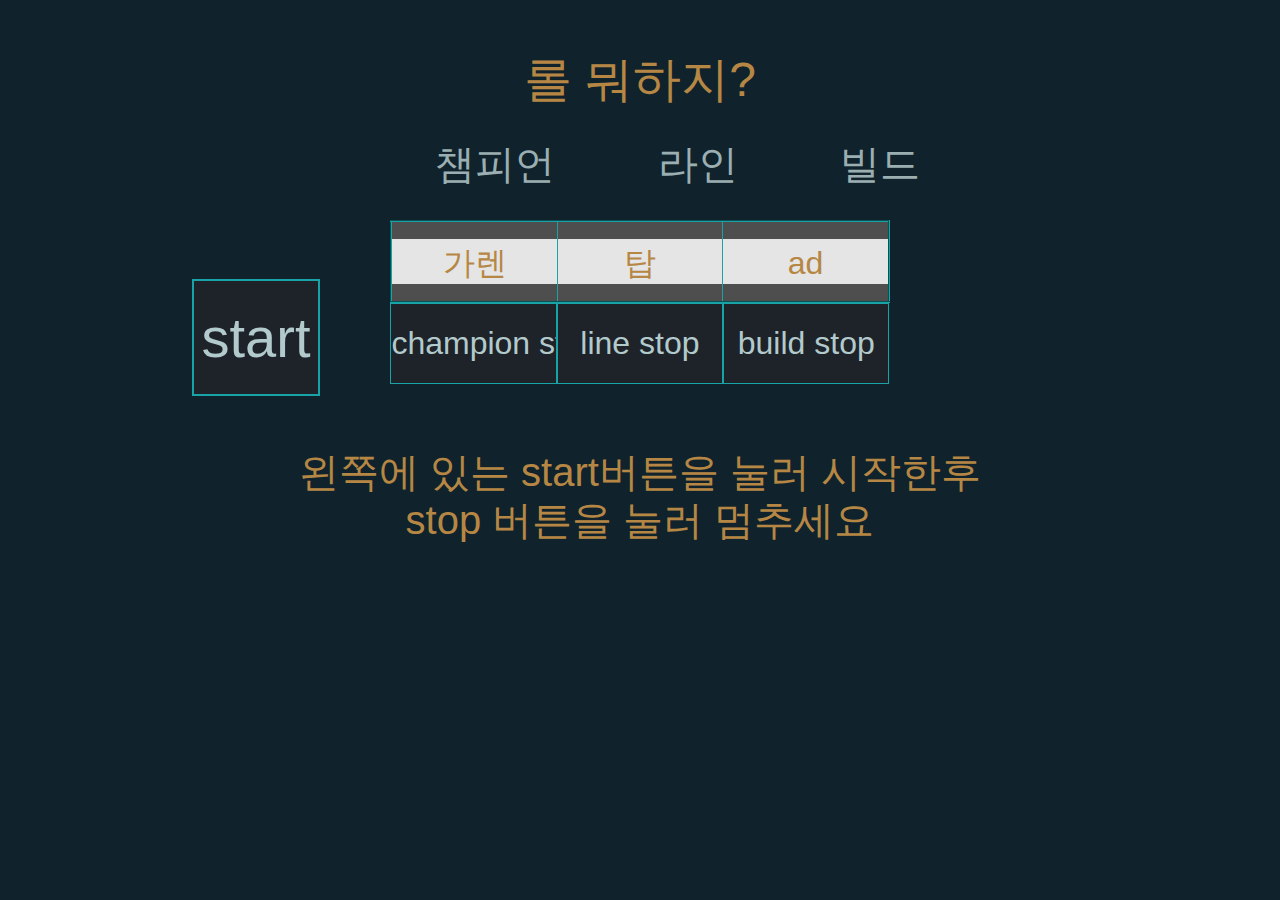
<file: index.html>
<!DOCTYPE html>
<html lang="en">
<head>
    <meta charset="UTF-8">
    <meta name="롤 뭐하지?" content="width=device-width, initial-scale=1.0">
    <meta property="og:title" content="롤 뭐하지?">
    <title>롤 뭐하지?</title>
    <script src="https://cdnjs.cloudflare.com/ajax/libs/jquery/3.4.1/jquery.js"></script>
    <script src="slot.js"></script>
    <link rel="stylesheet" href="https://stackpath.bootstrapcdn.com/bootstrap/4.4.1/css/bootstrap.min.css" integrity="sha384-Vkoo8x4CGsO3+Hhxv8T/Q5PaXtkKtu6ug5TOeNV6gBiFeWPGFN9MuhOf23Q9Ifjh" crossorigin="anonymous">
    <link rel="stylesheet" href="slot.css">
</head>
<body>
    <h1 id="title">롤 뭐하지?</h1>
    <div class="name">
        <p id="name-champion">챔피언</p>
        <p id="name-line">라인</p>
        <p id="name-build">빌드</p>
    </div>
    <table border="2" align="center">
        <tbody>
            <tr>
                <td class="td" class="제한"> 
                    <div class="통제">
                        <ul id="champion" class="rolling">
                        <li>가렌</li>
                        <li>갈리오</li>
                        <li>갱플랭크</li>
                        <li>그라가스</li>
                        <li>그레이브즈</li>
                        <li>나르</li>
                        <li>나미</li>
                        <li>나서스</li>
                        <li>노틸러스</li>
                        <li>녹턴</li>
                        <li>누누와 월럼프</li>
                        <li>니달리</li>
                        <li>니코</li>
                        <li>다리우스</li>
                        <li>다이애나</li>
                        <li>드레이븐</li>
                        <li>라이즈</li>
                        <li>라칸</li>
                        <li>람머스</li>
                        <li>럭스</li>
                        <li>럼블</li>
                        <li>레넥톤</li>
                        <li>레오나</li>
                        <li>렉사이</li>
                        <li>렝가</li>
                        <li>루시안</li>
                        <li>룰루</li>
                        <li>르블랑</li>
                        <li>리신</li>
                        <li>리븐</li>
                        <li>리산드라</li>
                        <li>마스터 이</li>
                        <li>마오카이</li>
                        <li>말자하</li>
                        <li>말파이트</li>
                        <li>모데카이저</li>
                        <li>모르가나</li>
                        <li>문도 박사</li>
                        <li>미스 포츈</li>
                        <li>바드</li>
                        <li>바루스</li>
                        <li>바이</li>
                        <li>베이가</li>
                        <li>베인</li>
                        <li>벨코즈</li>
                        <li>볼리베어</li>
                        <li>브라움</li>
                        <li>브랜드</li>
                        <li>블라디미르</li>
                        <li>블리츠크랭크</li>
                        <li>빅토르</li>
                        <li>뽀삐</li>
                        <li>사이온</li>
                        <li>사일러스</li>
                        <li>샤코</li>
                        <li>세나</li>
                        <li>세주아니</li>
                        <li>세트</li>
                        <li>소나</li>
                        <li>소라카</li>
                        <li>쉔</li>
                        <li>쉬바나</li>
                        <li>스웨인</li>
                        <li>스카너</li>
                        <li>시비르</li>
                        <li>신 짜오</li>
                        <li>신드라</li>
                        <li>신지드</li>
                        <li>쓰레쉬</li>
                        <li>아리</li>
                        <li>아무무</li>
                        <li>아우렐리온 솔</li>
                        <li>아이번</li>
                        <li>아지르</li>
                        <li>아칼리</li>
                        <li>아트록스</li>
                        <li>아펠리오스</li>
                        <li>알리스타</li>
                        <li>애니</li>
                        <li>애니비아</li>
                        <li>애쉬</li>
                        <li>야스오</li>
                        <li>에코</li>
                        <li>앨리스</li>
                        <li>오공</li>
                        <li>오른</li>
                        <li>오리아나</li>
                        <li>울라프</li>
                        <li>요릭</li>
                        <li>우디르</li>
                        <li>우르곳</li>
                        <li>워윅</li>
                        <li>유미</li>
                        <li>이렐리아</li>
                        <li>이블린</li>
                        <li>이즈리얼</li>
                        <li>일라오이</li>
                        <li>자르반 4세</li>
                        <li>자야</li>
                        <li>자이라</li>
                        <li>자크</li>
                        <li>잔나</li>
                        <li>잭스</li>
                        <li>제드</li>
                        <li>제라스</li>
                        <li>제이스</li>
                        <li>조이</li>
                        <li>직스</li>
                        <li>진</li>
                        <li>질리언</li>
                        <li>징크스</li>
                        <li>초가스</li>
                        <li>카르마</li>
                        <li>카밀</li>
                        <li>카사딘</li>
                        <li>카서스</li>
                        <li>카시오페아</li>
                        <li>카이사</li>
                        <li>카직스</li>
                        <li>카타리나</li>
                        <li>칼리스타</li>
                        <li>케넨</li>
                        <li>케이틀린</li>
                        <li>케인</li>
                        <li>케일</li>
                        <li>코그모</li>
                        <li>코르키</li>
                        <li>퀸</li>
                        <li>클레드</li>
                        <li>키아나</li>
                        <li>킨드레드</li>
                        <li>타릭</li>
                        <li>탈론</li>
                        <li>탈리야</li>
                        <li>탐 켄치</li>
                        <li>트런들</li>
                        <li>트리스타나</li>
                        <li>트린다미어</li>
                        <li>트위스티드 페</li>
                        <li>트위치</li>
                        <li>티모</li>
                        <li>파이크</li>
                        <li>판테온</li>
                        <li>피들스틱</li>
                        <li>피오라</li>
                        <li>피즈</li>
                        <li>하이머딩거</li>
                        <li>헤카림</li>
                        <li>가렌</li>
                        </ul>
                    </div>
                </td>
                <td class="td" class="제한">
                    <div class="통제">
                        <ul id="line" class="rolling">
                            <li>탑</li>
                            <li>정글</li>
                            <li>미드</li>
                            <li>원딜</li>
                            <li>서폿</li>
                            <li>탑</li>
                        </ul>
                    </div>
                </td>
                <td class="td" class="제한">
                    <div class="통제">
                        <ul id="build" class="rolling">
                            <li>ad</li>
                            <li>ap</li>
                            <li>탱커</li>
                            <li>딜탱</li>
                            <li>이속</li>
                            <li>ad</li>
                        </ul>
                    </div>  
                </td>
            </tr>
        </tbody>
    </table>
    <button id="시작" class="">start</button>
    <div class="btn-group">
    <input type="button" value="champion stop" class="start">
    <input type="button" value="line stop" class="넛신"> 
    <input type="button" value="build stop" class="몰라">
    </div>
    <h1 id="멘트">왼쪽에 있는 start버튼을 눌러 시작한후</h1>
    <h1>stop 버튼을 눌러 멈추세요</h1>
</body>
</html>
</file>
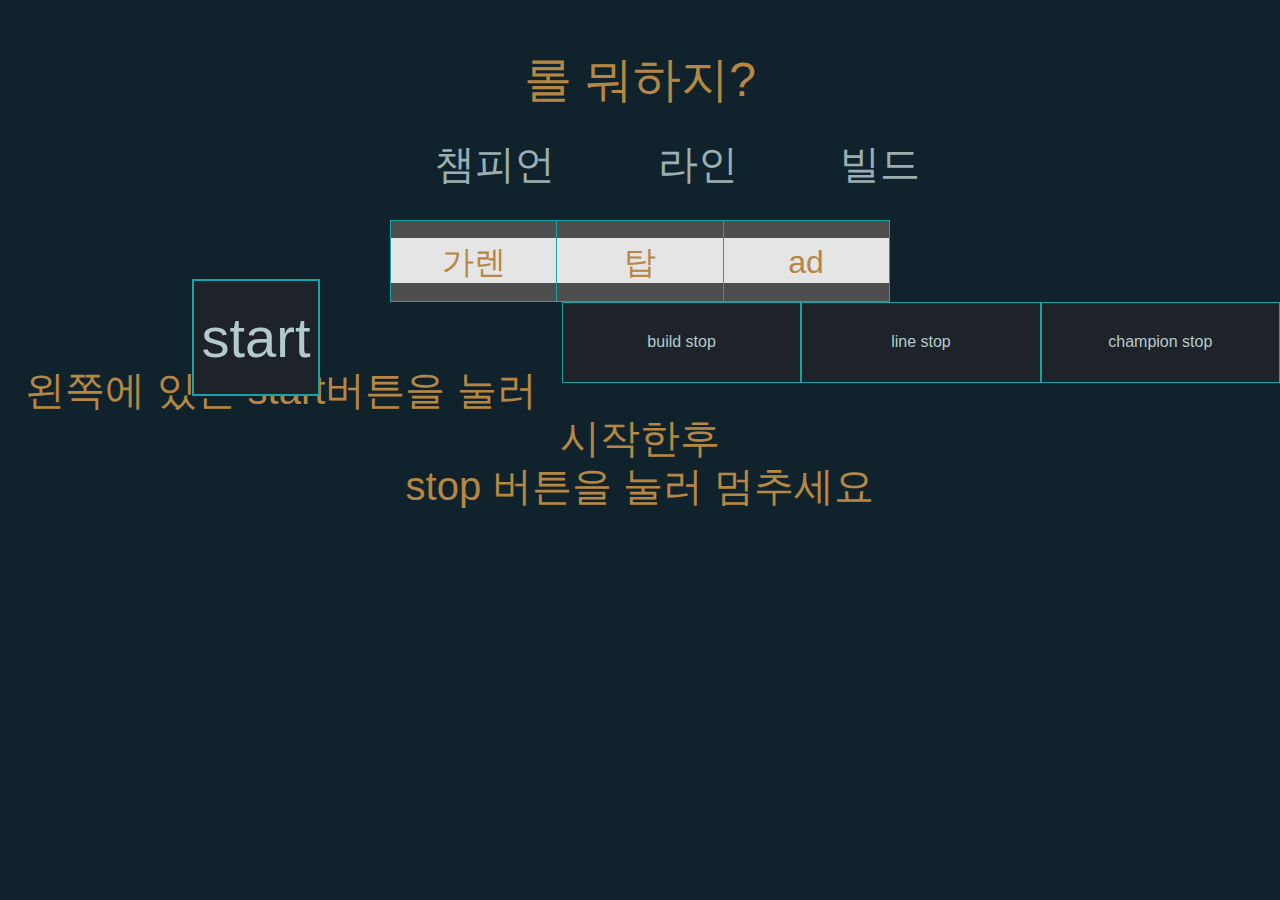
<file: 구라.html>
<!DOCTYPE html>
<html lang="en">
<head>
    <meta charset="UTF-8">
    <meta name="viewport" content="width=device-width, initial-scale=1.0">
    <title>Document</title>
    <script src="https://cdnjs.cloudflare.com/ajax/libs/jquery/3.4.1/jquery.js"></script>
    <script src="slot.js"></script>
    <link rel="stylesheet" href="https://stackpath.bootstrapcdn.com/bootstrap/4.4.1/css/bootstrap.min.css" integrity="sha384-Vkoo8x4CGsO3+Hhxv8T/Q5PaXtkKtu6ug5TOeNV6gBiFeWPGFN9MuhOf23Q9Ifjh" crossorigin="anonymous">
    <link rel="stylesheet" href="slot.css">
</head>
<body>
    <h1 id="title">롤 뭐하지?</h1>
    <div class="name">
        <p id="name-champion">챔피언</p>
        <p id="name-line">라인</p>
        <p id="name-build">빌드</p>
    </div>
    <table border="1" align="center">
        <tbody>
            <tr>
                <td class="td" id="제한"> 
                    <div class="통제">
                        <ul id="champion" class="rolling">
                        <li>가렌</li>
                        <li>갈리오</li>
                        <li>갱플랭크</li>
                        <li>그라가스</li>
                        <li>그레이브즈</li>
                        <li>나르</li>
                        <li>나미</li>
                        <li>나서스</li>
                        <li>노틸러스</li>
                        <li>녹턴</li>
                        <li>누누와 월럼프</li>
                        <li>니달리</li>
                        <li>니코</li>
                        <li>다리우스</li>
                        <li>다이애나</li>
                        <li>드레이븐</li>
                        <li>라이즈</li>
                        <li>라칸</li>
                        <li>람머스</li>
                        <li>럭스</li>
                        <li>럼블</li>
                        <li>레넥톤</li>
                        <li>레오나</li>
                        <li>렉사이</li>
                        <li>렝가</li>
                        <li>루시안</li>
                        <li>룰루</li>
                        <li>르블랑</li>
                        <li>리신</li>
                        <li>리븐</li>
                        <li>리산드라</li>
                        <li>마스터 이</li>
                        <li>마오카이</li>
                        <li>말자하</li>
                        <li>말파이트</li>
                        <li>모데카이저</li>
                        <li>모르가나</li>
                        <li>문도 박사</li>
                        <li>미스 포츈</li>
                        <li>바드</li>
                        <li>바루스</li>
                        <li>바이</li>
                        <li>베이가</li>
                        <li>베인</li>
                        <li>벨코즈</li>
                        <li>볼리베어</li>
                        <li>브라움</li>
                        <li>브랜드</li>
                        <li>블라디미르</li>
                        <li>블리츠크랭크</li>
                        <li>빅토르</li>
                        <li>뽀삐</li>
                        <li>사이온</li>
                        <li>사일러스</li>
                        <li>샤코</li>
                        <li>세나</li>
                        <li>세주아니</li>
                        <li>세트</li>
                        <li>소나</li>
                        <li>소라카</li>
                        <li>쉔</li>
                        <li>쉬바나</li>
                        <li>스웨인</li>
                        <li>스카너</li>
                        <li>시비르</li>
                        <li>신 짜오</li>
                        <li>신드라</li>
                        <li>신지드</li>
                        <li>쓰레쉬</li>
                        <li>아리</li>
                        <li>아무무</li>
                        <li>아우렐리온 솔</li>
                        <li>아이번</li>
                        <li>아지르</li>
                        <li>아칼리</li>
                        <li>아트록스</li>
                        <li>아펠리오스</li>
                        <li>알리스타</li>
                        <li>애니</li>
                        <li>애니비아</li>
                        <li>애쉬</li>
                        <li>야스오</li>
                        <li>에코</li>
                        <li>앨리스</li>
                        <li>오공</li>
                        <li>오른</li>
                        <li>오리아나</li>
                        <li>울라프</li>
                        <li>요릭</li>
                        <li>우디르</li>
                        <li>우르곳</li>
                        <li>워윅</li>
                        <li>유미</li>
                        <li>이렐리아</li>
                        <li>이블린</li>
                        <li>이즈리얼</li>
                        <li>일라오이</li>
                        <li>자르반 4세</li>
                        <li>자야</li>
                        <li>자이라</li>
                        <li>자크</li>
                        <li>잔나</li>
                        <li>잭스</li>
                        <li>제드</li>
                        <li>제라스</li>
                        <li>제이스</li>
                        <li>조이</li>
                        <li>직스</li>
                        <li>진</li>
                        <li>질리언</li>
                        <li>징크스</li>
                        <li>초가스</li>
                        <li>카르마</li>
                        <li>카밀</li>
                        <li>카사딘</li>
                        <li>카서스</li>
                        <li>카시오페아</li>
                        <li>카이사</li>
                        <li>카직스</li>
                        <li>카타리나</li>
                        <li>칼리스타</li>
                        <li>케넨</li>
                        <li>케이틀린</li>
                        <li>케인</li>
                        <li>케일</li>
                        <li>코그모</li>
                        <li>코르키</li>
                        <li>퀸</li>
                        <li>클레드</li>
                        <li>키아나</li>
                        <li>킨드레드</li>
                        <li>타릭</li>
                        <li>탈론</li>
                        <li>탈리야</li>
                        <li>탐 켄치</li>
                        <li>트런들</li>
                        <li>트리스타나</li>
                        <li>트린다미어</li>
                        <li>트위스티드 페</li>
                        <li>트위치</li>
                        <li>티모</li>
                        <li>파이크</li>
                        <li>판테온</li>
                        <li>피들스틱</li>
                        <li>피오라</li>
                        <li>피즈</li>
                        <li>하이머딩거</li>
                        <li>헤카림</li>
                        <li>가렌</li>
                        </ul>
                    </div>
                </td>
                <td class="td" id="제한">
                    <div class="통제">
                        <ul id="line" class="rolling">
                            <li>탑</li>
                            <li>정글</li>
                            <li>미드</li>
                            <li>원딜</li>
                            <li>서폿</li>
                            <li>탑</li>
                        </ul>
                    </div>
                </td>
                <td class="td" id="제한">
                    <div class="통제">
                        <ul id="build" class="rolling">
                            <li>ad</li>
                            <li>ap</li>
                            <li>탱커</li>
                            <li>딜탱</li>
                            <li>이속</li>
                            <li>ad</li>
                        </ul>
                    </div>  
                </td>
            </tr>
        </tbody>
    </table>
    <button id="시작" class="">start</button>
    <div class="버튼">
    <input type="button" value="champion stop" class="start">
    <input type="button" value="line stop" class="넛신"> 
    <input type="button" value="build stop" class="몰라">
    </div>
    <h1 id="멘트">왼쪽에 있는 start버튼을 눌러 시작한후</h1>
    <h1>stop 버튼을 눌러 멈추세요</h1>
</body>
</html>
</file>
<file: slot.css>
@keyframes champion {
    to {
      transform: translateY(0%);
    }
    from {
      transform: translateY(-99.4%);
    }
  }
  @keyframes lineandbuild {
    from {
      transform: translateY(0%);
    }
    to {
      transform: translateY(-80%);
    }
  }

  #champion{
    padding: 0;
    text-align: center;
    margin: 0;
    animation-name: champion;
    animation-duration: 2s;  
    animation-iteration-count: infinite;
    animation-timing-function: cubic-bezier(0.01, 0, 1, 1.01);
}

#build{
    padding: 0;
    text-align: center;
    animation-name: lineandbuild;
    animation-duration: 0.1s;
    animation-iteration-count: infinite;
}



















/* @keyframes champion{
    0.34% {
        transform: translateY(0);
    }
    1.02% {
        transform: translateY(-0.67%);
    }
    1.7% {
        transform: translateY(-1.34%);
    }
    2.38%{
        transform: translateY(-2.01%);
    }
    3.06% {
        transform: translateY(-2.68%);
    }
    3.74% {
        transform: translateY(-3.35%);
    }
    4.42% {
        transform: translateY(-4.02%);
    }
    5.1% {
        transform: translateY(-4.69%);
    }
    5.78%{
        transform: translateY(-5.36%);
    }
    6.46% {
        transform: translateY(-6.03%);
    }
    7.14% {
        transform: translateY(-6.7%);
    }
    7.82% {
        transform: translateY(-7.37%);
    }
    8.5% {
        transform: translateY(-8.04%);
    }
    9.18%{
        transform: translateY(-8.71%);
    }
    9.86% {
        transform: translateY(-9.38%);
    }
    10.54% {
        transform: translateY(-10.05%);
    }
    11.22% {
        transform: translateY(-10.72%);
    }
    11.9% {
        transform: translateY(-11.39%);
    }
    12.58%{
        transform: translateY(-12.06%);
    }
    13.26% {
        transform: translateY(-12.73%);
    }
    13.94% {
        transform: translateY(-13.4%);
    }
    14.62% {
        transform: translateY(-14.07%);
    }
    15.3% {
        transform: translateY(-14.74%);
    }
    15.98%{
        transform: translateY(-15.41%);
    }
    16.66% {
        transform: translateY(-16.08%);
    }
    17.34% {
        transform: translateY(-16.75%);
    }
    18.02% {
        transform: translateY(-17.42%);
    }
    18.7% {
        transform: translateY(-18.09%);
    }
    19.38%{
        transform: translateY(-18.76%);
    }
    20.06% {
        transform: translateY(-19.43%);
    }
    20.74% {
        transform: translateY(-20.1%);
    }
    21.42% {
        transform: translateY(-20.77%);
    }
    22.1% {
        transform: translateY(-21.44%);
    }
    22.78%{
        transform: translateY(-22.11%);
    }
    23.46% {
        transform: translateY(-22.78%);
    }
    24.14% {
        transform: translateY(-23.45%);
    }
    24.82% {
        transform: translateY(-24.12%);
    }
    25.5% {
        transform: translateY(-24.79%);
    }
    26.18%{
        transform: translateY(-25.46%);
    }
    26.86% {
        transform: translateY(-26.13%);
    }
    27.54% {
        transform: translateY(-26.8%);
    }
    28.22% {
        transform: translateY(-27.48%);
    }
    28.9% {
        transform: translateY(-28.16%);
    }
    29.58%{
        transform: translateY(-28.84%);
    }
    30.26% {
        transform: translateY(-29.51%);
    }
    30.94% {
        transform: translateY(-30.19%);
    }
    31.62% {
        transform: translateY(-30.86%);
    }
    32.3% {
        transform: translateY(-31.53%);
    }
    32.98%{
        transform: translateY(-32.2%);
    }
    33.66% {
        transform: translateY(-32.87%);
    }
    34.34% {
        transform: translateY(-33.54%);
    }
    35.02% {
        transform: translateY(-34.21%);
    }
    35.7% {
        transform: translateY(-34.88%);
    }
    36.38%{
        transform: translateY(-35.55%);
    }
    37.06% {
        transform: translateY(-36.22%);
    }
    37.74% {
        transform: translateY(-36.89%);
    }
    38.42% {
        transform: translateY(-37.56%);
    }
    39.1% {
        transform: translateY(-38.23%);
    }
    39.78%{
        transform: translateY(-38.9%);
    }
    40.46% {
        transform: translateY(-39.57%);
    }
    41.14% {
        transform: translateY(-40.24%);
    }
    41.82% {
        transform: translateY(-40.91%);
    }
    42.5% {
        transform: translateY(-41.58%);
    }
    43.18%{
        transform: translateY(-42.25%);
    }
    43.86% {
        transform: translateY(-42.92%);
    }
    44.54% {
        transform: translateY(-43.59%);
    }
    45.22% {
        transform: translateY(-44.26%);
    }
    45.9% {
        transform: translateY(-44.93%);
    }
    46.58%{
        transform: translateY(-45.6%);
    }
    47.26% {
        transform: translateY(-46.27%);
    }
    47.94% {
        transform: translateY(-46.94%);
    }
    48.62% {
        transform: translateY(-47.61%);
    }
    49.3% {
        transform: translateY(-48.28%);
    }
    49.98%{
        transform: translateY(-48.95%);
    }
    50.66% {
        transform: translateY(-49.62%);
    }
    51.34% {
        transform: translateY(-50.29%);
    }
    52.02% {
        transform: translateY(-50.96%);
    }
    52.7% {
        transform: translateY(-51.63%);
    }
    53.38%{
        transform: translateY(-52.3%);
    }
    54.06% {
        transform: translateY(-52.97%);
    }
    54.74% {
        transform: translateY(-53.64%);
    }
    55.42% {
        transform: translateY(-54.31%);
    }
    56.1% {
        transform: translateY(-54.98%);
    }
    56.78%{
        transform: translateY(-55.65%);
    }
    57.46% {
        transform: translateY(-56.32%);
    }
    58.14% {
        transform: translateY(-56.99%);
    }
    58.82% {
        transform: translateY(-57.66%);
    }
    59.5% {
        transform: translateY(-58.33%);
    }
    60.18%{
        transform: translateY(-59%);
    }
    60.86% {
        transform: translateY(-59.67%);
    }
    61.54% {
        transform: translateY(-60.34%);
    }
    62.22% {
        transform: translateY(-61.01%);
    }
    62.9% {
        transform: translateY(-61.68%);
    }
    63.58%{
        transform: translateY(-62.35%);
    }
    64.26% {
        transform: translateY(-63.02%);
    }
    64.94% {
        transform: translateY(-63.69%);
    }
    65.62% {
        transform: translateY(-64.36%);
    }
    66.3% {
        transform: translateY(-65.03%);
    }
    66.98%{
        transform: translateY(-65.7%);
    }
    67.66% {
        transform: translateY(-66.37%);
    }
    68.34% {
        transform: translateY(-67.04%);
    }
    69.02% {
        transform: translateY(-67.71%);
    }
    69.7% {
        transform: translateY(-68.38%);
    }
    70.38%{
        transform: translateY(-69.05%);
    }
    71.06% {
        transform: translateY(-69.72%);
    }
    71.74% {
        transform: translateY(70.39);
    }
    72.42% {
        transform: translateY(-71.06%);
    }
    73.1% {
        transform: translateY(-71.73%);
    }
    73.78%{
        transform: translateY(-72.4%);
    }
    74.46% {
        transform: translateY(-73.07%);
    }
    75.14% {
        transform: translateY(-73.74%);
    }
    75.82% {
        transform: translateY(-74.41%);
    }
    76.5% {
        transform: translateY(-75.08%);
    }
    77.18%{
        transform: translateY(-75.75%);
    }
    77.86% {
        transform: translateY(-76.42%);
    }
    78.54% {
        transform: translateY(-77.09);
    }
    79.22% {
        transform: translateY(-77.76%);
    }
    79.9% {
        transform: translateY(-78.43%);
    }
    80.58%{
        transform: translateY(-79.1%);
    }
    81.26% {
        transform: translateY(-79.77%);
    }
    81.94% {
        transform: translateY(-80.44%);
    }
    82.62% {
        transform: translateY(-81.11%);
    }
    83.3% {
        transform: translateY(-81.78%);
    }
    83.98%{
        transform: translateY(-82.45%);
    }
    84.66% {
        transform: translateY(-83.12%);
    }
    85.34% {
        transform: translateY(-83.79%);
    }
    86.02% {
        transform: translateY(-84.46%);
    }
    86.7% {
        transform: translateY(-85.13%);
    }
    87.38%{
        transform: translateY(-85.8%);
    }
    88.06% {
        transform: translateY(-86.47%);
    }
    88.74% {
        transform: translateY(-87.14%);
    }
    89.42% {
        transform: translateY(-87.81%);
    }
    90.1% {
        transform: translateY(-88.48%);
    }
    90.78%{
        transform: translateY(-89.15%);
    }
    91.46% {
        transform: translateY(-89.82%);
    }
    92.14% {
        transform: translateY(-90.49%);
    }
    92.82% {
        transform: translateY(-91.16%);
    }
    93.5% {
        transform: translateY(-91.83%);
    }
    94.18%{
        transform: translateY(-92.5%);
    }
    94.86% {
        transform: translateY(-93.17%);
    }
    95.54% {
        transform: translateY(-93.84%);
    }
    96.22% {
        transform: translateY(-94.51%);
    }
    96.9% {
        transform: translateY(-95.38%);
    }
    97.58%{
        transform: translateY(-96.35%);
    }
    98.16% {
        transform: translateY(-97.22%);
    }
    98.84% {
        transform: translateY(-97.99%);
    }
    99.18% {
        transform: translateY(-98.76%);
    }
    99.62% {
        transform: translateY(-99.3%);
    }
    100% {
        transform: translateY(-99.8%);
    }
}  */

  

/* @keyframes lineandbuild{
    0% {
        transform: translateY(-0%);
    }
    12% {
        transform: translateY(-10%);
    }
    37% {
        transform: translateY(-30%);
    }
    62% {
        transform: translateY(-50%);
    }
    87% {
        transform: translateY(-70%);
    }
    100% {
        transform: translateY(-80%);
    }
} */

p{
    margin: 0;
}

ul{
    margin: 0;
    list-style: none;
    text-align: center;
}

h1{
    margin: 0;
    text-align: center;
    color: #b68744;
}

#멘트{
    margin-top: 5%;
    font-size: 2.5em;
}

#title{
    margin-top: 4%;
    font-size: 3em;
    font-family: 'Anton', sans-serif;
}

body{
    background-color: #10232c;
    margin: 0;
    padding: 0;
}

table{
    border-color: #18a4a7;
    border-collapse: collapse; 
    width: 39%;
    height: 9vh; 
    margin-top: 2%;
}

/* .start{
    margin-left: 30.5%;
} */

/* .넛신{
    margin-left: 7%;
}

.몰라{
    margin-left: 6%;
} */

input{
    padding: 0;
    border: 0;
    width: 18.7%;
    height: 9vh;
    border: 1px solid black;
    border-color: #18a4a7;
    background-color: #1e2329;
    color: #b3cacd;
    float: right;
}

.td{
    padding: 0;
    width: 13%;
    height: 9vh;
    font-size: 200%;
    background-color: #4e4e4e;
    color: #b68744;
}

.제한{
    line-height: 1;
    font-size: 2em;
}

.통제{
    overflow: hidden;
    vertical-align: top;
    height: 5vh;
    background-color: #e5e5e5;
}

.rolling{
    animation-play-state: paused;
}

#line{
    padding: 0;
    text-align: center;
    animation-name: lineandbuild;
    animation-duration: 0.1s;
    animation-iteration-count: infinite;
}

#시작{
    font-size: 350%;
    position: absolute;
    top: 31%;
    left: 15%;
    width: 10%;
    height: 13vh;
    border: 2px solid;
    border-color: #18a4a7;
    background-color: #1e2329;
    color: #b3cacd;
}

.name{
    margin-top: 2%;
    color: #9bafb3;
    display: flex;
    font-size: 2.5em;
}

#name-champion{
    margin-left: 34%;
}

#name-line{
    margin-left: 8%;
}

#name-build{
    margin-left: 8%;
}

.btn-group{
    margin-left: 30.5%;
    width: 69.5%;
    font-size: 200%;
}
</file>
